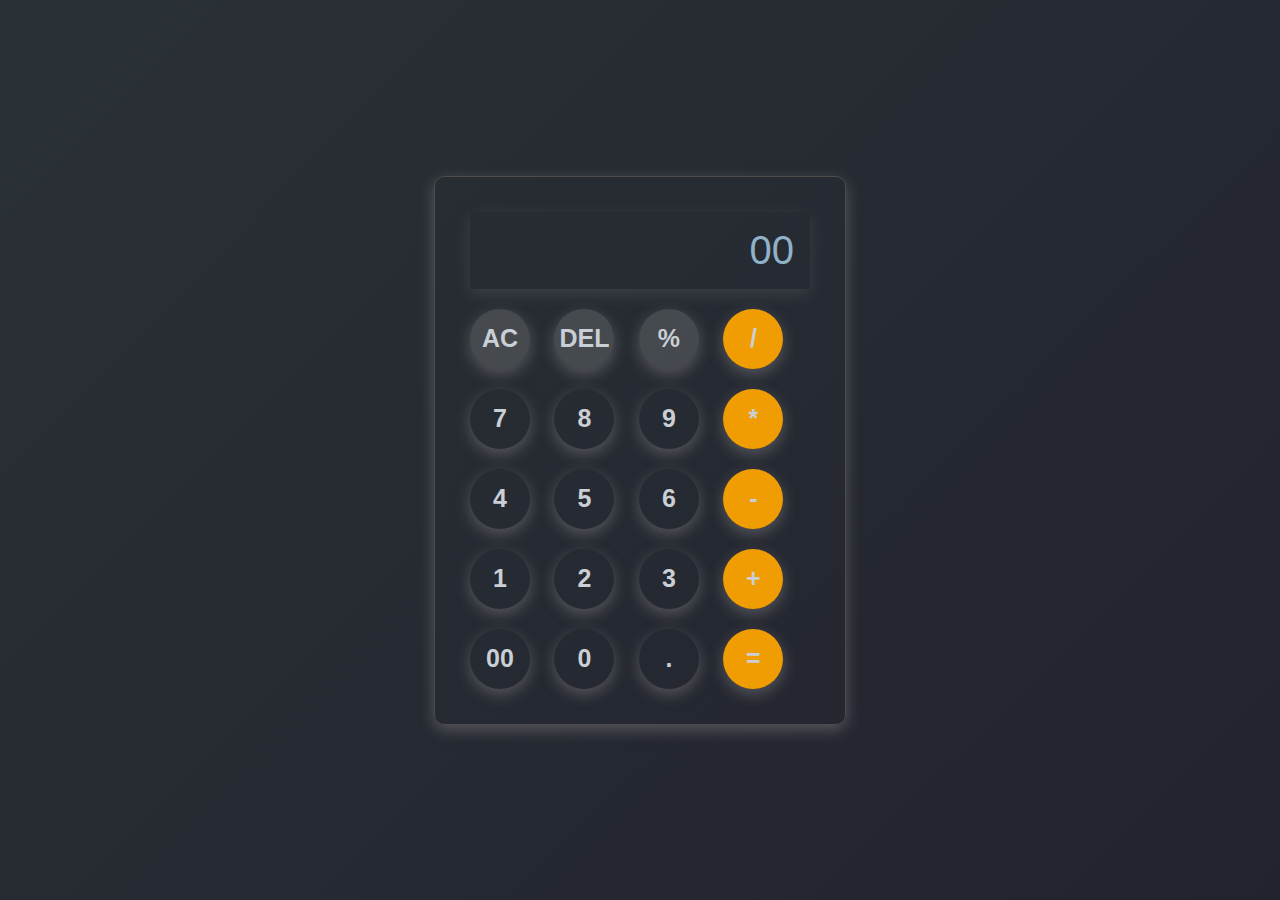
<file: task 3/index.html>
<!DOCTYPE html>
<html lang="en">

<head>
    <meta charset="UTF-8">
    <meta name="viewport" content="width=device-width, initial-scale=1.0">
    <title>Calculator</title>
    <link rel="stylesheet" href="style.css">
</head>

<body>
    <div class="container">
        <input type="text" placeholder="00" id="inputbox">
        <div>
            <button class="firstrow">AC</button>
            <button class="firstrow">DEL</button>
            <button class="firstrow">%</button>
            <button class="operator">/</button>
        </div>
        <div>
            <button>7</button>
            <button>8</button>
            <button>9</button>
            <button class="operator">*</button>
        </div>
        <div>
            <button>4</button>
            <button>5</button>
            <button>6</button>
            <button class="operator">-</button>
        </div>
        <div>
            <button>1</button>
            <button>2</button>
            <button>3</button>
            <button class="operator">+</button>
        </div>
        <div>
            <button>00</button>
            <button>0</button>
            <button>.</button>
            <button class="equalbtn">=</button>
        </div>

    </div>
    <script src="script.js"></script>
</body>

</html>
</file>
<file: task 3/style.css>
* {
    margin: 0;
    padding: 0;
    box-sizing: border-box;
    font-family: 'Lucida Sans', 'Lucida Sans Regular', 'Lucida Grande', 'Lucida Sans Unicode', Geneva, Verdana, sans-serif;

}

body {
    width: 100%;
    height: 100vh;
    display: flex;
    justify-content: center;
    align-items: center;
    background-color: #90b2c8;
    background-image: linear-gradient(135deg, #2a3136 0%, #22232e 100%);

}

.container {
    border: 1px solid rgb(80, 75, 75);
    padding: 25px;
    border-radius: 10px;
    background: transparent;
    box-shadow: 0px 5px 15px rgba(159, 157, 157, 0.405);
}

input {
    width: 340px;
    border: none;
    padding: 16px;
    margin: 10px;
    background: transparent;
    box-shadow: 0px 5px 15px rgba(159, 157, 157, 0.186);
    text-align: right;
    font-size: 40px;
    cursor: pointer;
    color: white;
}

input::placeholder {
    color: #90b2c8;
}

button {
    border: none;
    width: 60px;
    height: 60px;
    margin: 10px;
    border-radius: 40px;
    background: transparent;
    color: rgb(201, 207, 212);
    font-size: 25px;
    font-weight: 600;
    box-shadow: 0px 5px 15px rgba(159, 157, 157, 0.4);
    cursor: pointer;
}

.equalbtn {
    background-color: rgba(255, 166, 0, 0.934);
}

.operator {
    background-color: rgba(255, 166, 0, 0.934);
}

.firstrow {
    background-color: rgba(150, 153, 155, 0.278);
}
</file>
